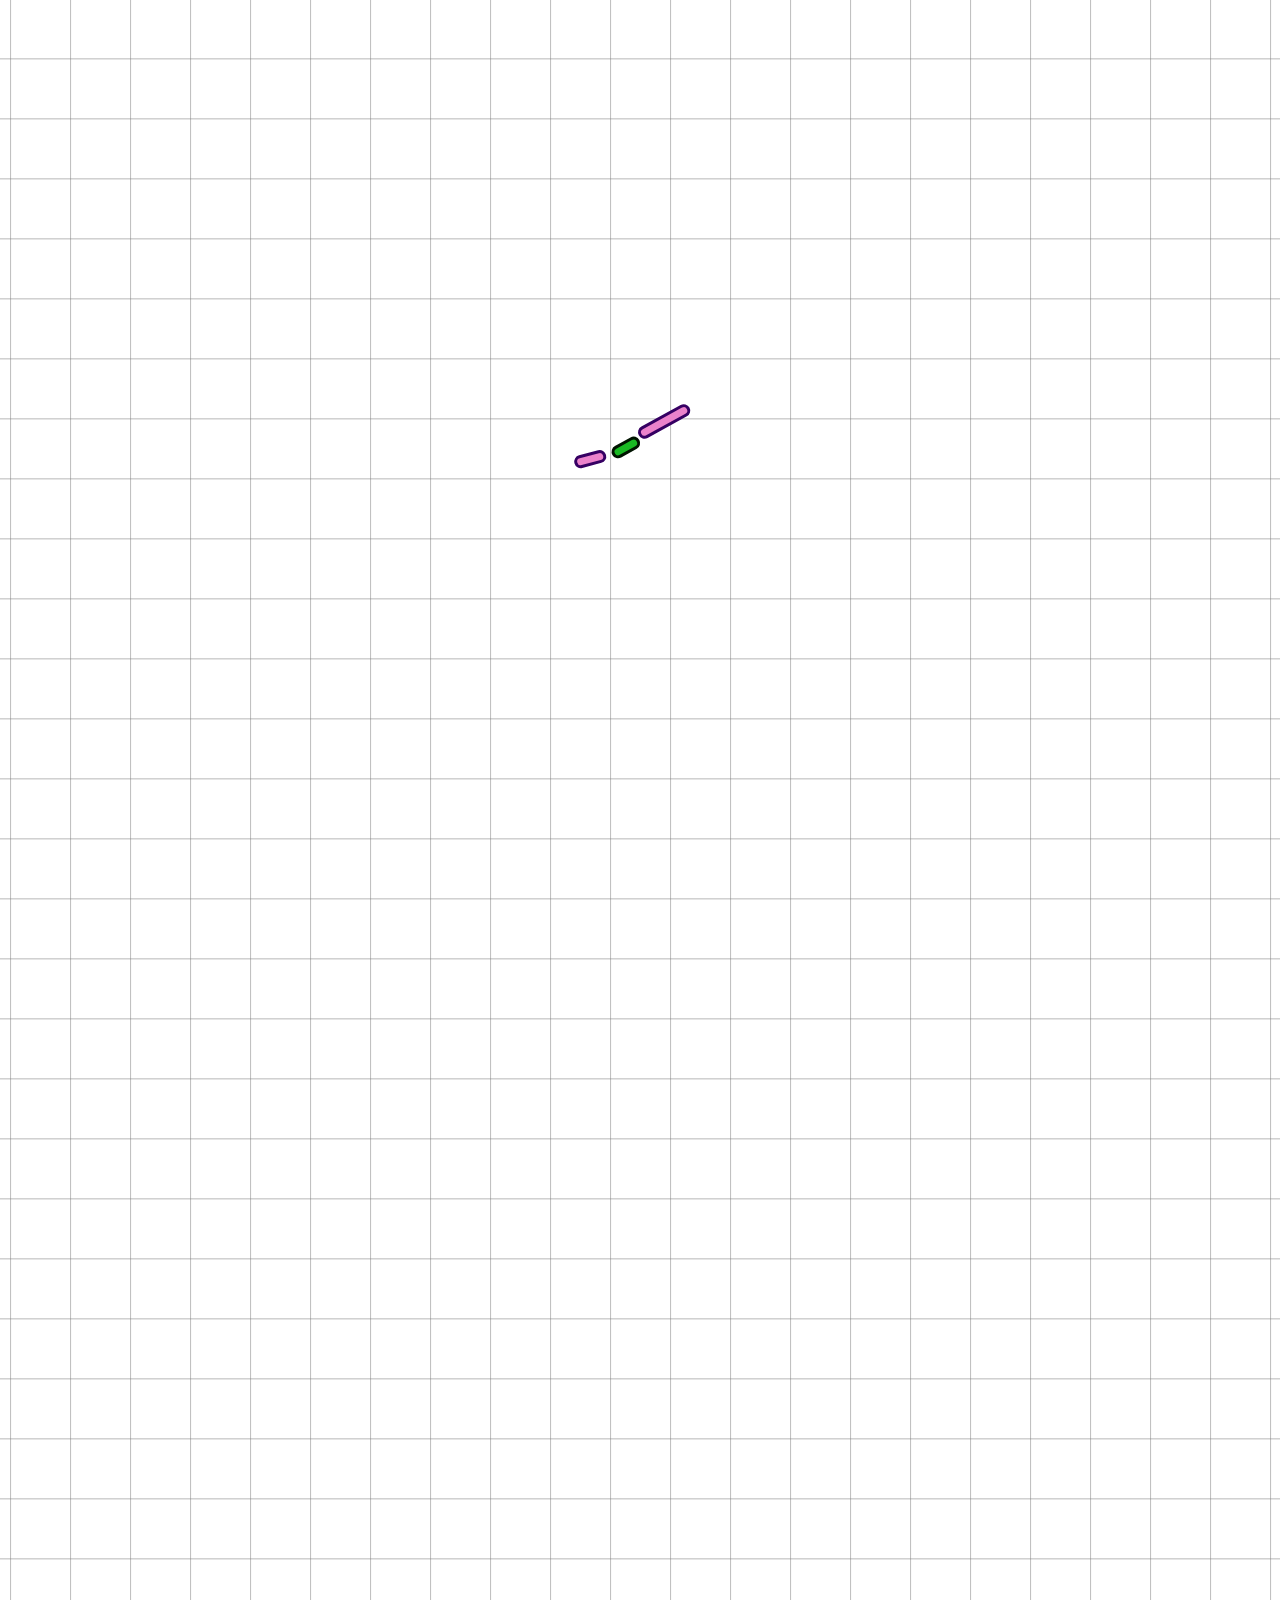
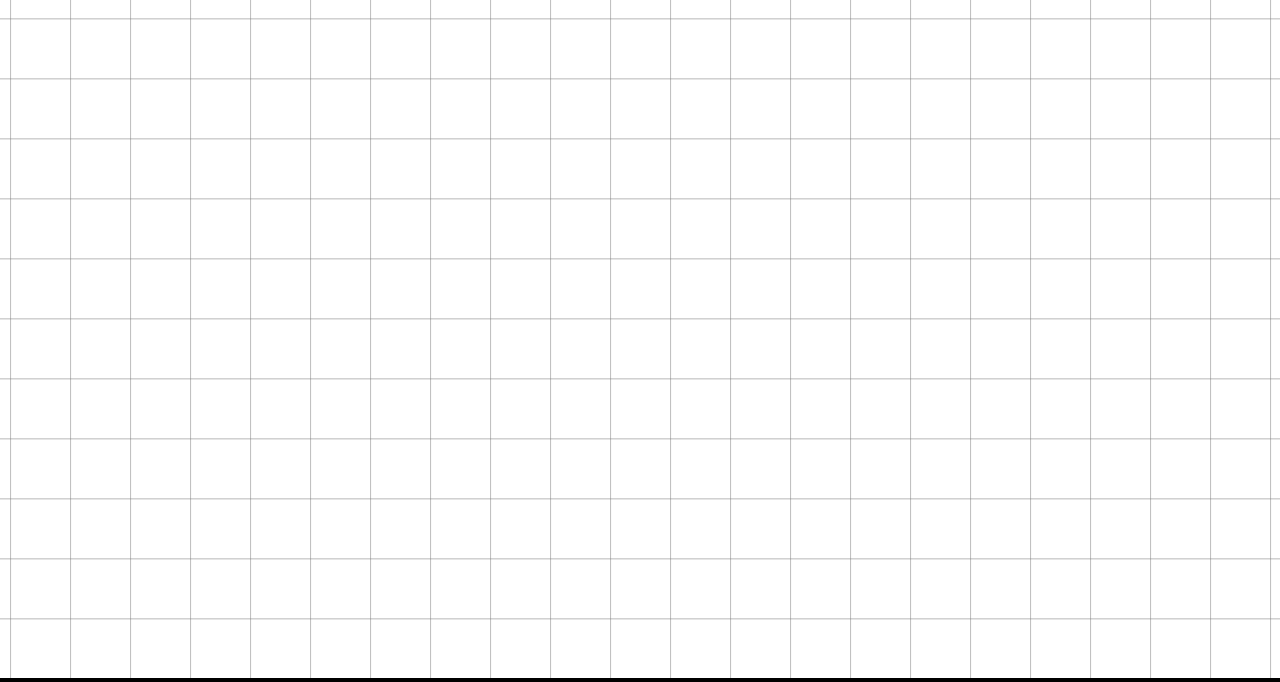
<file: renderer/index.html>
<!DOCTYPE html>
<head>
  <link rel="shortcut icon" href="#">
  <title> Bacillus Simulation </title>
  <link rel="stylesheet" href="style.css">
  <meta charset="UTF-8">

</head>
<body>
 
  <script language="javascript" type="text/javascript" src="libraries/matter.js"></script>
  <script language="javascript" type="text/javascript" src="libraries/p5.js"></script>
  <script language="javascript" type="text/javascript" src="sketch.js"></script>
  <script language="javascript" type="text/javascript" src="Bacteria.js"></script>
  <style> body {padding:0; margin:0;  background-color: black; color: white;}
 </style>
  
</body>
</html>
</file>
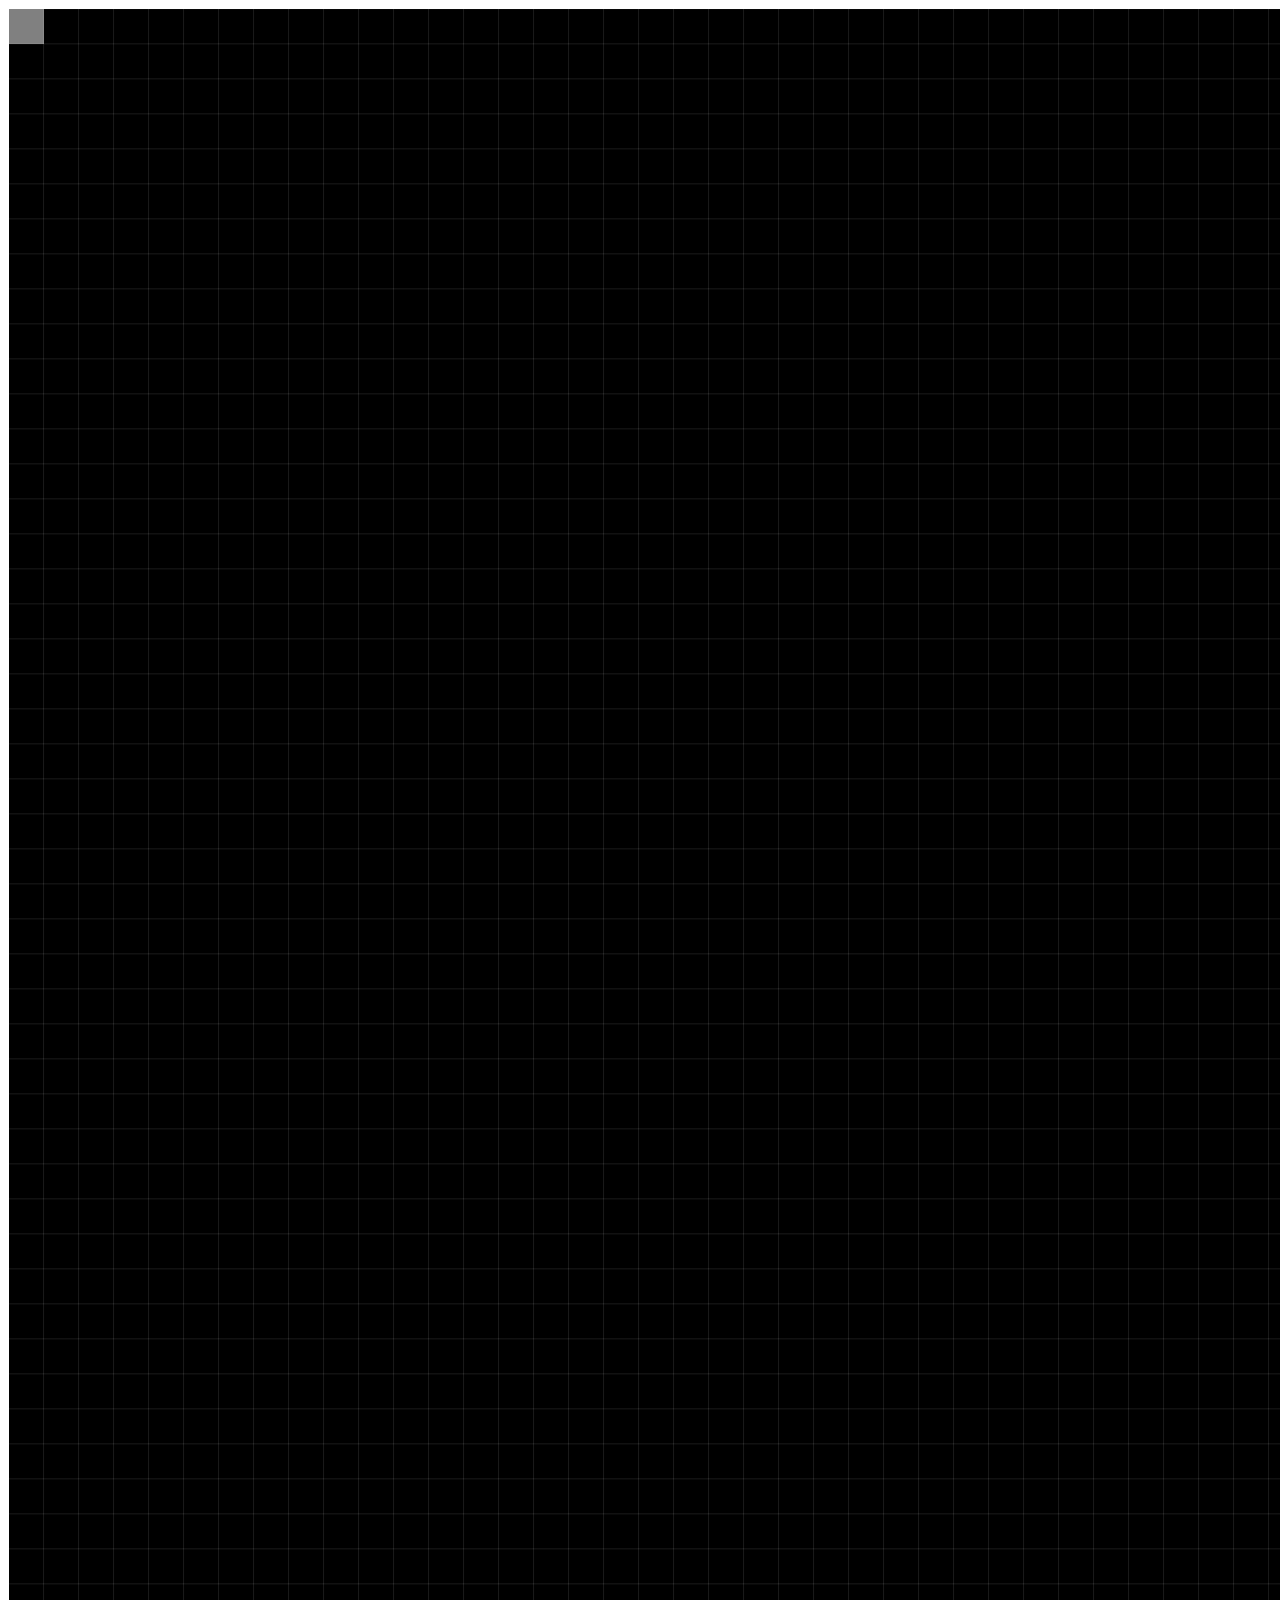
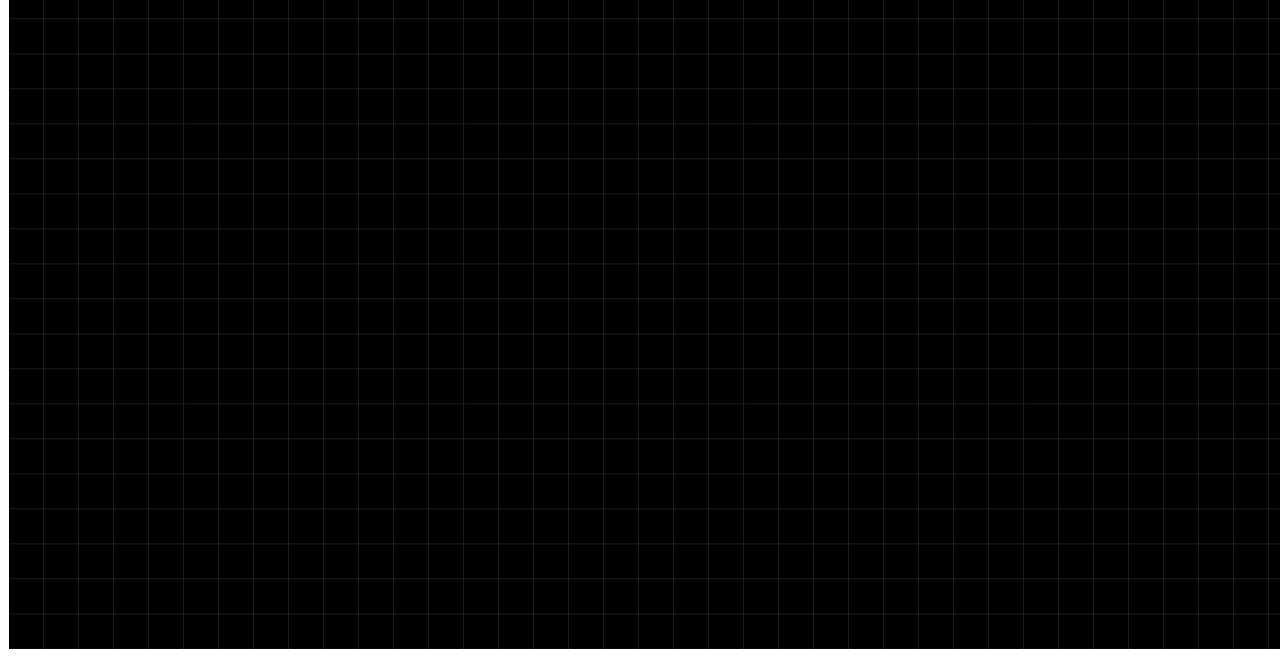
<file: renderer/index2.html>
<!DOCTYPE html>
<html lang="en">
<head>
    <meta charset="UTF-8">
    <title>Agent-Based Simulation</title>
    <script language="javascript" type="text/javascript" src="libraries/p5.js"></script>
</head>
<body>
    <script src="Main.js"></script>
</body>
</html>
</file>
<file: renderer/style.css>
html, body {
  height: 100%;
}

body {
  margin: 0;
  display: flex;

  /* This centers our sketch horizontally. */
  justify-content: center;

  /* This centers our sketch vertically. */
  align-items: center;
}
</file>
